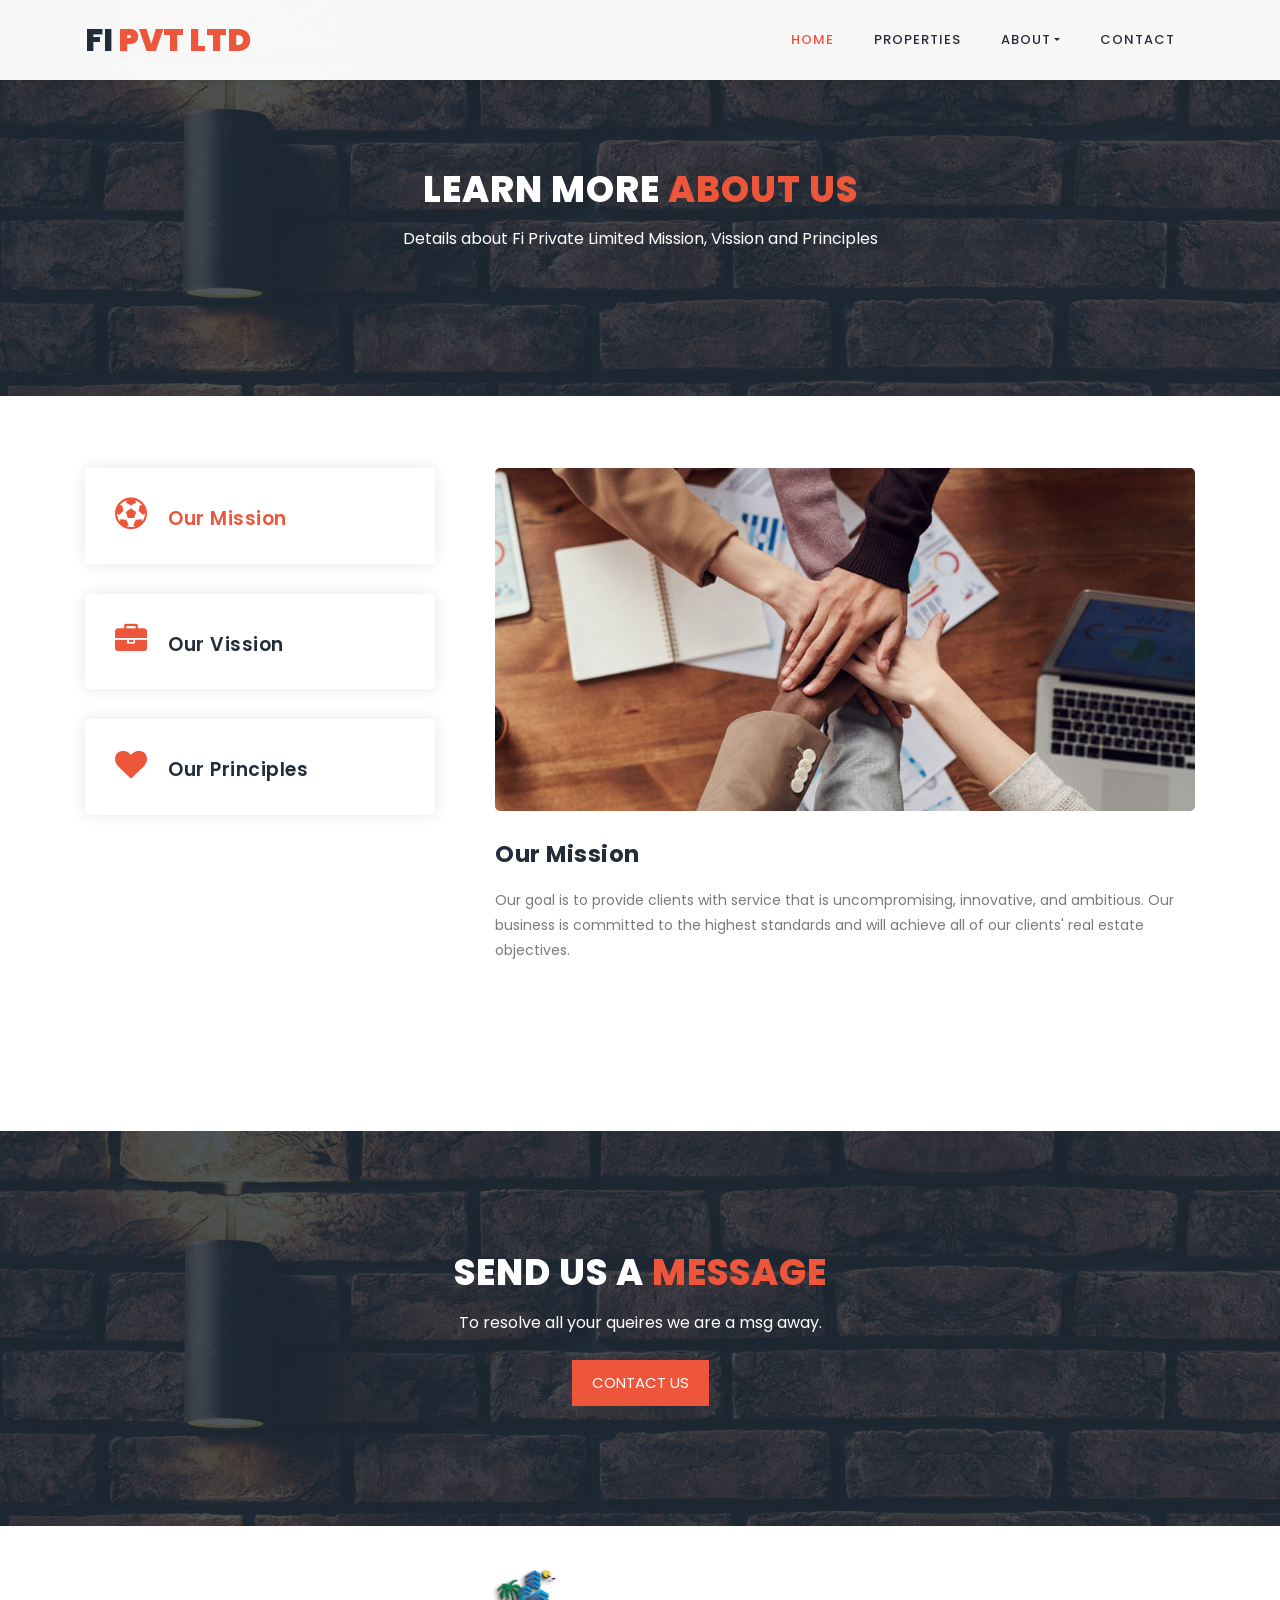
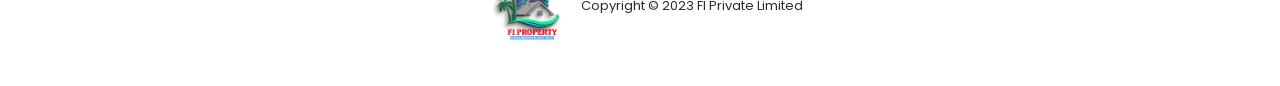
<file: project_1_ampex_web/fi/about.html>
<!DOCTYPE html>
<html lang="en">

  <head>

    <meta charset="utf-8">
    <meta name="viewport" content="width=device-width, initial-scale=1, shrink-to-fit=no">
    <meta name="description" content="">
    <meta name="author" content="">
    <link href="https://fonts.googleapis.com/css?family=Poppins:100,100i,200,200i,300,300i,400,400i,500,500i,600,600i,700,700i,800,800i,900,900i&display=swap" rel="stylesheet">

    <title>Fi Private Limited| Best property dealer in West Bengal</title>

    <link rel="stylesheet" type="text/css" href="assets/css/bootstrap.min.css">

    <link rel="stylesheet" type="text/css" href="assets/css/font-awesome.css">

    <link rel="stylesheet" href="assets/css/style.css">

    <link rel="icon" href="assets/logo/logo.jpg" type="image/icon type">

    </head>
    
    <body>
    
    <!-- ***** Preloader Start ***** -->
    <div id="js-preloader" class="js-preloader">
      <div class="preloader-inner">
        <span class="dot"></span>
        <div class="dots">
          <span></span>
          <span></span>
          <span></span>
        </div>
      </div>
    </div>
    <!-- ***** Preloader End ***** -->
    
    
    <!-- ***** Header Area Start ***** -->
    <header class="header-area header-sticky">
        <div class="container">
            <div class="row">
                <div class="col-12">
                    <nav class="main-nav">
                        <!-- ***** Logo Start ***** -->
                        <a href="index.html" class="logo">FI<em> PVT LTD</em></a>
                        <!-- ***** Logo End ***** -->
                        <!-- ***** Menu Start ***** -->
                        <ul class="nav">
                            <li><a href="index.html" class="active">Home</a></li>
                            <li><a href="properties.html">Properties</a></li>
                            <li class="dropdown">
                                <a class="dropdown-toggle" data-toggle="dropdown" href="#" role="button" aria-haspopup="true" aria-expanded="false">About</a>
                              
                                <div class="dropdown-menu">
                                    <a class="dropdown-item" href="about.html">About Us</a>
                                    <a class="dropdown-item" href="team.html">Team</a>
                                   <!-- <a class="dropdown-item" href="blog.html">Blog</a>
                                    <a class="dropdown-item" href="testimonials.html">Testimonials</a>
                                    <a class="dropdown-item" href="terms.html">Terms</a> -->
                                </div>
                            </li>
                            <li><a href="contact.html">Contact</a></li> 
                        </ul>        
                        <a class='menu-trigger'>
                            <span>Menu</span>
                        </a>
                        <!-- ***** Menu End ***** -->
                    </nav>
                </div>
            </div>
        </div>
    </header>
    <!-- ***** Header Area End ***** -->

    <section class="section section-bg" id="call-to-action" style="background-image: url(assets/images/banner-image-1-1920x500.jpg)">
        <div class="container">
            <div class="row">
                <div class="col-lg-10 offset-lg-1">
                    <div class="cta-content">
                        <br>
                        <br>
                        <h2>Learn more <em>About Us</em></h2>
                        <p>Details about Fi Private Limited Mission, Vission and Principles</p>
                    </div>
                </div>
            </div>
        </div>
    </section>

    <!-- ***** Our Classes Start ***** -->
    <section class="section" id="our-classes">
        <div class="container">
            <br>
            <br>
            <br>
            <div class="row" id="tabs">
              <div class="col-lg-4">
                <ul>
                  <li><a href='#tabs-1'><i class="fa fa-soccer-ball-o"></i> Our Mission</a></li>
                  <li><a href='#tabs-2'><i class="fa fa-briefcase"></i> Our Vission</a></a></li>
                  <li><a href='#tabs-3'><i class="fa fa-heart"></i> Our principles</a></a></li>
                </ul>
              </div>
              <div class="col-lg-8">
                <section class='tabs-content'>
                  <article id='tabs-1'>
                    <img src="assets/images/about-image-1-940x460.jpg" alt="">
                    <h4>Our Mission</h4>

                    <p>Our goal is to provide clients with service that is uncompromising, innovative, and ambitious. Our business is committed to the highest standards and will achieve all of our clients' real estate objectives.</p>

                    
                  </article>
                  <article id='tabs-2'>
                    <img src="assets/images/about-image-2-940x460.jpg" alt="">
                    <h4>Our Vission</h4>
                    <p>Our goal is to establish the best standards of customer service in the Indian real estate industry and grow into the country's most renowned and favoured real estate firm.</p>
                  </article>
                  <article id='tabs-3'>
                    <img src="assets/images/about-image-3-940x460.jpg" alt="">
                    <h4>Our Principles</h4>
                    <p>Driving real estate operations for clients with unwavering dignity and responsibility, we guarantee complete identity disclosure and utmost openness. In order to achieve shared objectives, our team operates with the utmost ethical standards while maintaining the greatest level of dedication to each customer. Excellence-driven, our professionals are guided by the highest ethical standards, meaningful giving, volunteerism, and green practises. Customers are required to fully comprehend all of our principles, ethics, and expertise. To ensure that our clients are successful in achieving their objectives, we guarantee the highest level of credibility, strength, and value. We think that the Seller owns all equity from sales, but the Buyer is legally entitled to all earnings. After discussions and the deal is closed, we can ensure that everyone wins thanks to our skills and experience.
</p>
                  </article>
                </section>
              </div>
            </div>
        </div>
    </section>
    <!-- ***** Our Classes End ***** -->

    <!-- ***** Call to Action Start ***** -->
    <section class="section section-bg" id="call-to-action" style="background-image: url(assets/images/banner-image-1-1920x500.jpg)">
        <div class="container">
            <div class="row">
                <div class="col-lg-10 offset-lg-1">
                    <div class="cta-content">
                       <h2>Send us a <em>message</em></h2>
                        <p>To resolve all your queires we are a msg away.</p>
                        <div class="main-button">
                            <a href="contact.html">Contact us</a>
                        </div>
                    </div>
                </div>
            </div>
        </div>
    </section>
    <!-- ***** Call to Action End ***** -->

    <!-- ***** Footer Start ***** -->
    <footer>
        <div class="container">
            <div class="row">
                <div class="col-lg-12">
                    <p>
                         <!-- Add the image below the copyright text -->
                         <img src="assets/logo/logo.jpg" alt="Footer Image" width="100" height="100">
                        Copyright © 2023 FI Private Limited
                    </p>
                </div>
            </div>
        </div>
    </footer>

    <!-- jQuery -->
    <script src="assets/js/jquery-2.1.0.min.js"></script>

    <!-- Bootstrap -->
    <script src="assets/js/popper.js"></script>
    <script src="assets/js/bootstrap.min.js"></script>

    <!-- Plugins -->
    <script src="assets/js/scrollreveal.min.js"></script>
    <script src="assets/js/waypoints.min.js"></script>
    <script src="assets/js/jquery.counterup.min.js"></script>
    <script src="assets/js/imgfix.min.js"></script> 
    <script src="assets/js/mixitup.js"></script> 
    <script src="assets/js/accordions.js"></script>
    
    <!-- Global Init -->
    <script src="assets/js/custom.js"></script>

  </body>
</html>
</file>
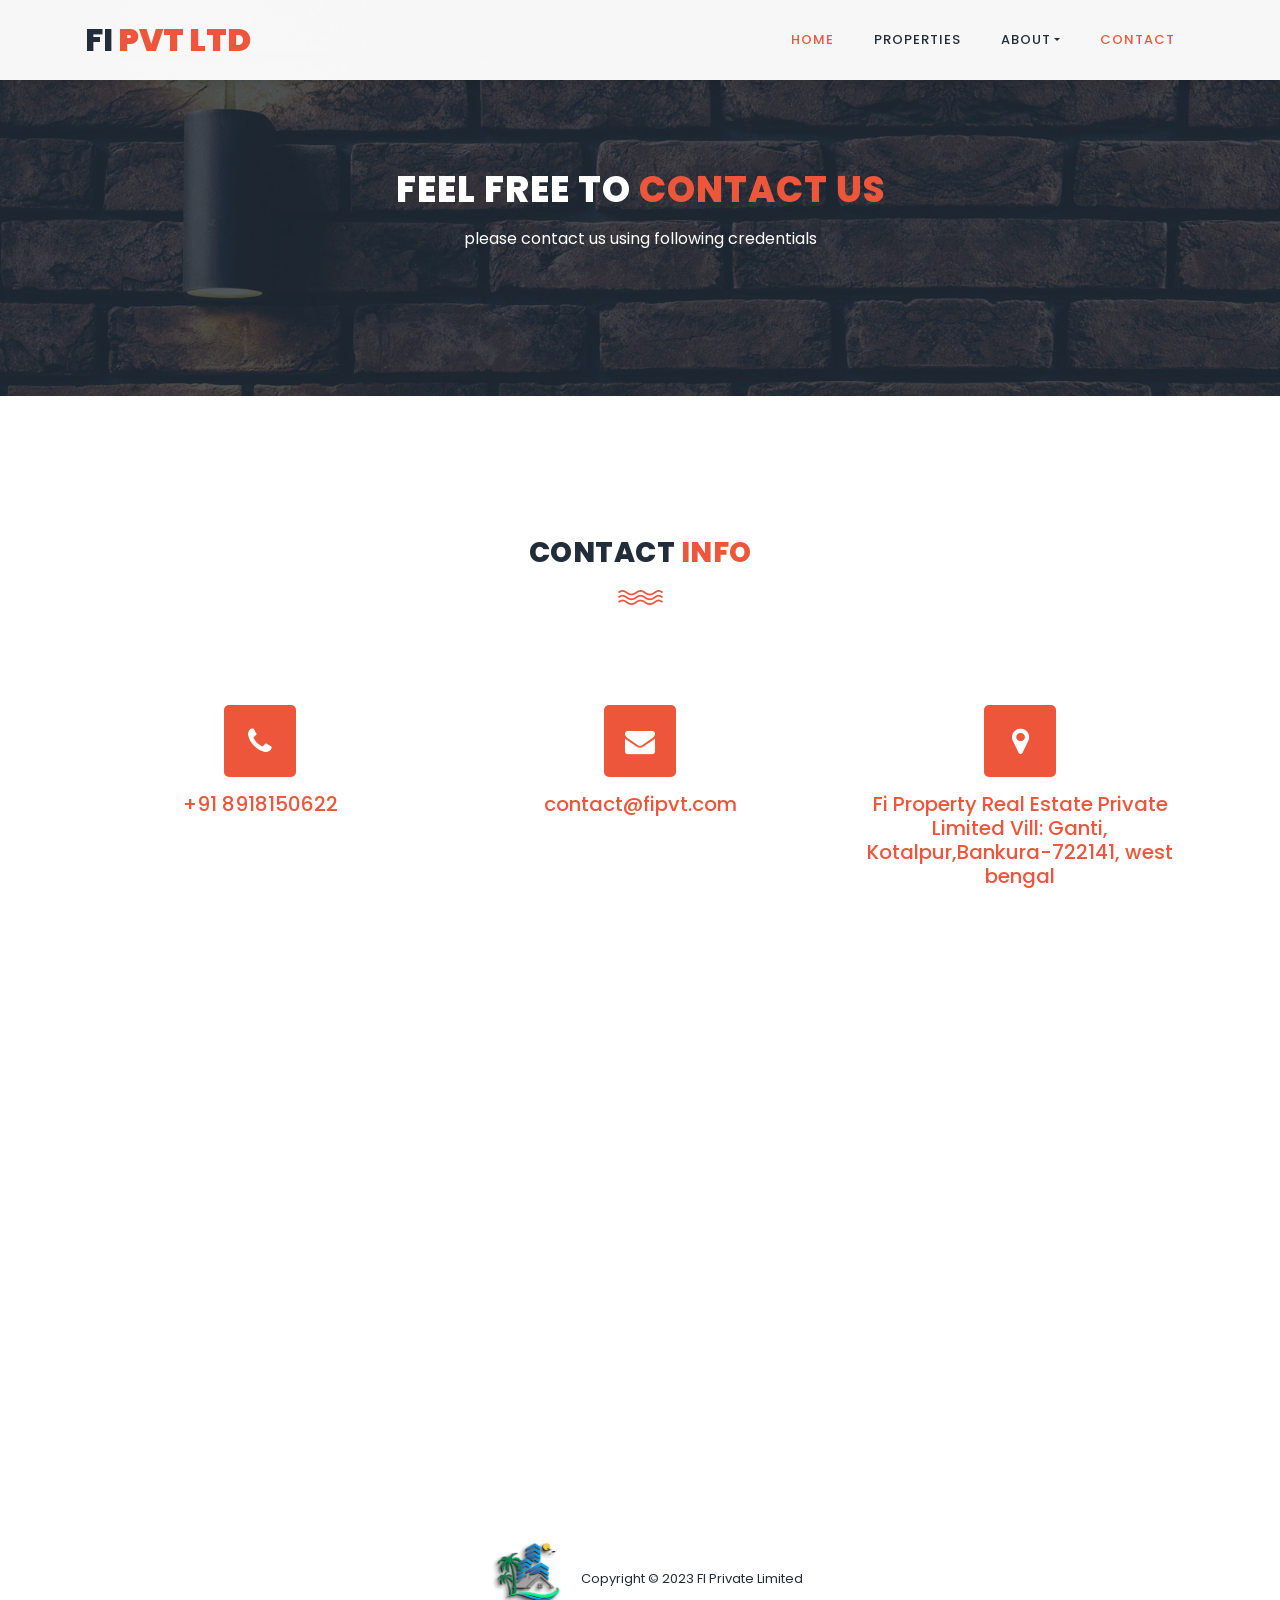
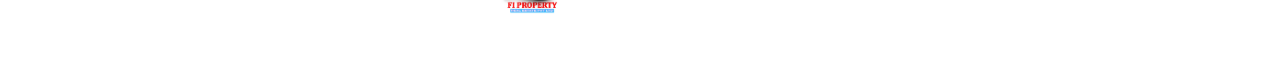
<file: project_1_ampex_web/fi/contact.html>
<!DOCTYPE html>
<html lang="en">

  <head>

    <meta charset="utf-8">
    <meta name="viewport" content="width=device-width, initial-scale=1, shrink-to-fit=no">
    <meta name="description" content="">
    <meta name="author" content="">
    <link href="https://fonts.googleapis.com/css?family=Poppins:100,100i,200,200i,300,300i,400,400i,500,500i,600,600i,700,700i,800,800i,900,900i&display=swap" rel="stylesheet">

    <title>Fi Private Limited| Best property delar in west bengal</title>

    <link rel="stylesheet" type="text/css" href="assets/css/bootstrap.min.css">

    <link rel="stylesheet" type="text/css" href="assets/css/font-awesome.css">

    <link rel="stylesheet" href="assets/css/style.css">

    <link rel="icon" href="assets/logo/logo.jpg" type="image/icon type">

    </head>
    
    <body>
    
    <!-- ***** Preloader Start ***** -->
    <div id="js-preloader" class="js-preloader">
      <div class="preloader-inner">
        <span class="dot"></span>
        <div class="dots">
          <span></span>
          <span></span>
          <span></span>
        </div>
      </div>
    </div>
    <!-- ***** Preloader End ***** -->
    
    
    <!-- ***** Header Area Start ***** -->
    <header class="header-area header-sticky">
        <div class="container">
            <div class="row">
                <div class="col-12">
                    <nav class="main-nav">
                        <!-- ***** Logo Start ***** -->
                        <a href="index.html" class="logo">FI<em> PVT LTD</em></a>
                        <!-- ***** Logo End ***** -->
                        <!-- ***** Menu Start ***** -->
                        <ul class="nav">
                            <li><a href="index.html" class="active">Home</a></li>
                            <li><a href="properties.html">Properties</a></li>
                            <li class="dropdown">
                                <a class="dropdown-toggle" data-toggle="dropdown" href="#" role="button" aria-haspopup="true" aria-expanded="false">About</a>
                              
                                <div class="dropdown-menu">
                                    <a class="dropdown-item" href="about.html">About Us</a>
                                    <a class="dropdown-item" href="team.html">Team</a>
                                   <!-- <a class="dropdown-item" href="blog.html">Blog</a>
                                    <a class="dropdown-item" href="testimonials.html">Testimonials</a>
                                    <a class="dropdown-item" href="terms.html">Terms</a> -->
                                </div>
                            </li>
                            <li><a href="contact.html" class="active">Contact</a></li> 
                        </ul>        
                        <a class='menu-trigger'>
                            <span>Menu</span>
                        </a>
                        <!-- ***** Menu End ***** -->
                    </nav>
                </div>
            </div>
        </div>
    </header>
    <!-- ***** Header Area End ***** -->

    <section class="section section-bg" id="call-to-action" style="background-image: url(assets/images/banner-image-1-1920x500.jpg)">
        <div class="container">
            <div class="row">
                <div class="col-lg-10 offset-lg-1">
                    <div class="cta-content">
                        <br>
                        <br>
                        <h2>Feel free to <em>Contact Us</em></h2>
                        <p>please contact us using following credentials</p>
                    </div>
                </div>
            </div>
        </div>
    </section>

    <!-- ***** Features Item Start ***** -->
    <section class="section" id="features">
        <div class="container">
            <div class="row text-center">
                <div class="col-lg-6 offset-lg-3">
                    <div class="section-heading">
                        <h2>contact <em> info</em></h2>
                        <img src="assets/images/line-dec.png" alt="waves">
                        
                    </div>
                </div>

                <div class="col-md-4">
                    <div class="icon">
                        <i class="fa fa-phone"></i>
                    </div>

                    <h5><a href="tel:918918150622">+91 8918150622</a></h5>

                    <br>
                </div>

                <div class="col-md-4">
                    <div class="icon">
                        <i class="fa fa-envelope"></i>
                    </div>

                    <h5><a href="mailto:contact@fipvt.com">contact@fipvt.com</a></h5>

                    <br>
                </div>

                <div class="col-md-4">
                    <div class="icon">
                        <i class="fa fa-map-marker"></i>
                    </div>

                   
                    <h5 style="color: #ED563B;">Fi Property Real Estate Private Limited
					Vill: Ganti, Kotalpur,Bankura-722141, west bengal</h5>

                    <br>
                </div>
            </div>
        </div>
    </section>
    <!-- ***** Features Item End ***** -->
   
    <!-- ***** Contact Us Area Starts ***** -->
    <section class="section" id="contact-us" style="margin-top: 0">
        <div class="container-fluid">
            <div class="row">
                <div class="col-lg-6 col-md-6 col-xs-12">
                    <div id = "map">
                      <iframe src="https://maps.google.com/maps?q=23.1180213,87.2327628&t=&z=13&ie=UTF8&iwloc=&output=embed" width="100%" height="500px" frameborder="0" style="border:0; position: relative; left: 0px; top: 0px;" allowfullscreen></iframe>
                    </div>
                </div>
                <div class="col-lg-6 col-md-6 col-xs-12">
                   <!-- <div class="contact-form section-bg" style="background-image: url(assets/images/contact-1-720x480.jpg)">
                        <form id="contact" action="" method="post">
                          <div class="row">
                            <div class="col-md-6 col-sm-12">
                              <fieldset>
                                <input name="name" type="text" id="name" placeholder="Your Name*" required="">
                              </fieldset>
                            </div>
                            <div class="col-md-6 col-sm-12">
                              <fieldset>
                                <input name="email" type="text" id="email" pattern="[^ @]*@[^ @]*" placeholder="Your Email*" required="">
                              </fieldset>
                            </div>
                            <div class="col-md-12 col-sm-12">
                              <fieldset>
                                <input name="subject" type="text" id="subject" placeholder="Subject">
                              </fieldset>
                            </div>
                            <div class="col-lg-12">
                              <fieldset>
                                <textarea name="message" rows="6" id="message" placeholder="Message" required=""></textarea>
                              </fieldset>
                            </div>
                            <div class="col-lg-12">
                              <fieldset>
                                <button type="submit" id="form-submit" class="main-button">Send Message</button>
                              </fieldset>
                            </div>
                          </div>
                        </form>
                    </div> -->
                </div>
            </div>
        </div>
    </section>
    <!-- ***** Contact Us Area Ends ***** -->
    
    <!-- ***** Footer Start ***** -->
    <footer>
        <div class="container">
            <div class="row">
                <div class="col-lg-12">
                    <p>
                       <!-- Add the image below the copyright text -->
                       <img src="assets/logo/logo.jpg" alt="Footer Image" width="100" height="100">
                        Copyright © 2023 FI Private Limited
                    </p>
                </div>
            </div>
        </div>
    </footer>

    <!-- jQuery -->
    <script src="assets/js/jquery-2.1.0.min.js"></script>

    <!-- Bootstrap -->
    <script src="assets/js/popper.js"></script>
    <script src="assets/js/bootstrap.min.js"></script>

    <!-- Plugins -->
    <script src="assets/js/scrollreveal.min.js"></script>
    <script src="assets/js/waypoints.min.js"></script>
    <script src="assets/js/jquery.counterup.min.js"></script>
    <script src="assets/js/imgfix.min.js"></script> 
    <script src="assets/js/mixitup.js"></script> 
    <script src="assets/js/accordions.js"></script>
    
    <!-- Global Init -->
    <script src="assets/js/custom.js"></script>

  </body>
</html>
</file>
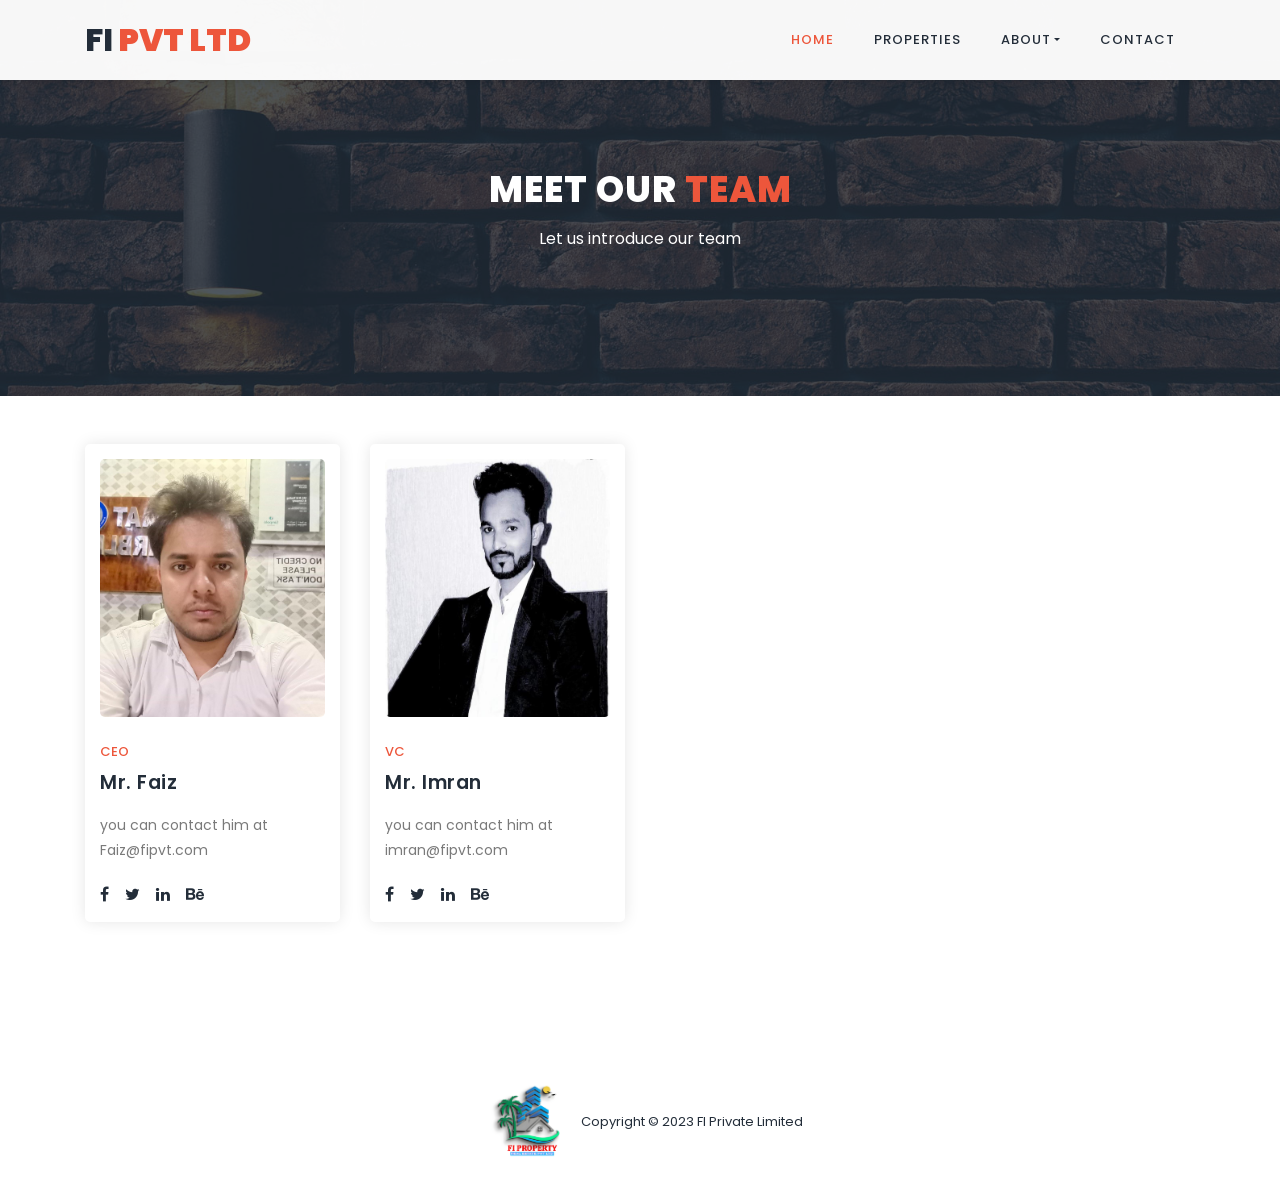
<file: project_1_ampex_web/fi/team.html>
<!DOCTYPE html>
<html lang="en">

  <head>

    <meta charset="utf-8">
    <meta name="viewport" content="width=device-width, initial-scale=1, shrink-to-fit=no">
    <meta name="description" content="">
    <meta name="author" content="">
    <link href="https://fonts.googleapis.com/css?family=Poppins:100,100i,200,200i,300,300i,400,400i,500,500i,600,600i,700,700i,800,800i,900,900i&display=swap" rel="stylesheet">

    <title>Fi Private Limited| Best property delar in west bengal</title>

    <link rel="stylesheet" type="text/css" href="assets/css/bootstrap.min.css">

    <link rel="stylesheet" type="text/css" href="assets/css/font-awesome.css">

    <link rel="stylesheet" href="assets/css/style.css">

    <link rel="icon" href="assets/logo/logo.jpg" type="image/icon type">

    </head>
    
    <body>
    
    <!-- ***** Preloader Start ***** -->
    <div id="js-preloader" class="js-preloader">
      <div class="preloader-inner">
        <span class="dot"></span>
        <div class="dots">
          <span></span>
          <span></span>
          <span></span>
        </div>
      </div>
    </div>
    <!-- ***** Preloader End ***** -->
    
    
    <!-- ***** Header Area Start ***** -->
    <header class="header-area header-sticky">
        <div class="container">
            <div class="row">
                <div class="col-12">
                    <nav class="main-nav">
                        <!-- ***** Logo Start ***** -->
                        <a href="index.html" class="logo">FI<em> PVT LTD</em></a>
                        <!-- ***** Logo End ***** -->
                        <!-- ***** Menu Start ***** -->
                        <ul class="nav">
                            <li><a href="index.html" class="active">Home</a></li>
                            <li><a href="properties.html">Properties</a></li>
                            <li class="dropdown">
                                <a class="dropdown-toggle" data-toggle="dropdown" href="#" role="button" aria-haspopup="true" aria-expanded="false">About</a>
                              
                                <div class="dropdown-menu">
                                    <a class="dropdown-item" href="about.html">About Us</a>
                                    <a class="dropdown-item" href="team.html">Team</a>
                                   <!-- <a class="dropdown-item" href="blog.html">Blog</a>
                                    <a class="dropdown-item" href="testimonials.html">Testimonials</a>
                                    <a class="dropdown-item" href="terms.html">Terms</a> -->
                                </div>
                            </li>
                            <li><a href="contact.html">Contact</a></li> 
                        </ul>        
                        <a class='menu-trigger'>
                            <span>Menu</span>
                        </a>
                        <!-- ***** Menu End ***** -->
                    </nav>
                </div>
            </div>
        </div>
    </header>
    <!-- ***** Header Area End ***** -->

    <section class="section section-bg" id="call-to-action" style="background-image: url(assets/images/banner-image-1-1920x500.jpg)">
        <div class="container">
            <div class="row">
                <div class="col-lg-10 offset-lg-1">
                    <div class="cta-content">
                        <br>
                        <br>
                        <h2>Meet our <em>Team</em></h2>
                        <p>Let us introduce our team</p>
                    </div>
                </div>
            </div>
        </div>
    </section>

    <section class="section" id="trainers">
        <div class="container">
            <br>
            <br>
            <div class="row">
                <div class="col-md-3 col-sm-6">
                    <div class="trainer-item">
                        <div class="image-thumb">
                            <img src="assets/images/Director 2 Mr Faiz .jpeg" alt="">
                        </div>
                        <div class="down-content">
                            <span>CEO</span>
                            <h4>Mr. Faiz</h4>
                            <p>you can contact him at Faiz@fipvt.com</p>
                            <ul class="social-icons">
                                <li><a href="#"><i class="fa fa-facebook"></i></a></li>
                                <li><a href="#"><i class="fa fa-twitter"></i></a></li>
                                <li><a href="#"><i class="fa fa-linkedin"></i></a></li>
                                <li><a href="#"><i class="fa fa-behance"></i></a></li>
                            </ul>
                        </div>
                    </div>
                </div>
                <div class="col-md-3 col-sm-6">
                    <div class="trainer-item">
                        <div class="image-thumb">
                            <img src="assets/images/director 1 Imran Khan.jpeg" alt="">
                        </div>
                        <div class="down-content">
                            <span>VC</span>
                            <h4>Mr. Imran</h4>
                            <p>you can contact him at imran@fipvt.com</p>
                            <ul class="social-icons">
                                <li><a href="#"><i class="fa fa-facebook"></i></a></li>
                                <li><a href="#"><i class="fa fa-twitter"></i></a></li>
                                <li><a href="#"><i class="fa fa-linkedin"></i></a></li>
                                <li><a href="#"><i class="fa fa-behance"></i></a></li>
                            </ul>
                        </div>
                    </div>
                </div>
              <!--  <div class="col-md-3 col-sm-6">
                    <div class="trainer-item">
                        <div class="image-thumb">
                            <img src="assets/images/team-image-3-646x680.jpg" alt="">
                        </div>
                        <div class="down-content">
                            <span>Customer Support</span>
                            <h4>Kate Johnson</h4>
                            <p>Vestibulum id est eu felis vulputate hendrerit. Suspendisse dapibus turpis in dui pulvinar imperdiet. Nunc consectetur.</p>
                            <ul class="social-icons">
                                <li><a href="#"><i class="fa fa-facebook"></i></a></li>
                                <li><a href="#"><i class="fa fa-twitter"></i></a></li>
                                <li><a href="#"><i class="fa fa-linkedin"></i></a></li>
                                <li><a href="#"><i class="fa fa-behance"></i></a></li>
                            </ul>
                        </div>
                    </div>
                </div>

                <div class="col-md-3 col-sm-6">
                    <div class="trainer-item">
                        <div class="image-thumb">
                            <img src="assets/images/team-image-4-646x680.jpg" alt="">
                        </div>
                        <div class="down-content">
                            <span>Customer Support</span>
                            <h4>Mark Green</h4>
                            <p>Vestibulum id est eu felis vulputate hendrerit. Suspendisse dapibus turpis in dui pulvinar imperdiet. Nunc consectetur.</p>
                            <ul class="social-icons">
                                <li><a href="#"><i class="fa fa-facebook"></i></a></li>
                                <li><a href="#"><i class="fa fa-twitter"></i></a></li>
                                <li><a href="#"><i class="fa fa-linkedin"></i></a></li>
                                <li><a href="#"><i class="fa fa-behance"></i></a></li>
                            </ul>
                        </div>
                    </div> -->
                </div>
            </div>
        </div>
    </section>

    <!-- ***** Footer Start ***** -->
    <footer>
        <div class="container">
            <div class="row">
                <div class="col-lg-12">
                    <p>
                         <!-- Add the image below the copyright text -->
                         <img src="assets/logo/logo.jpg" alt="Footer Image" width="100" height="100">
                        Copyright © 2023 FI Private Limited
                    </p>
                </div>
            </div>
        </div>
    </footer>

    <!-- jQuery -->
    <script src="assets/js/jquery-2.1.0.min.js"></script>

    <!-- Bootstrap -->
    <script src="assets/js/popper.js"></script>
    <script src="assets/js/bootstrap.min.js"></script>

    <!-- Plugins -->
    <script src="assets/js/scrollreveal.min.js"></script>
    <script src="assets/js/waypoints.min.js"></script>
    <script src="assets/js/jquery.counterup.min.js"></script>
    <script src="assets/js/imgfix.min.js"></script> 
    <script src="assets/js/mixitup.js"></script> 
    <script src="assets/js/accordions.js"></script>
    
    <!-- Global Init -->
    <script src="assets/js/custom.js"></script>

  </body>
</html>
</file>
<file: project_1_ampex_web/fi/assets/css/style.css>
@import url("https://fonts.googleapis.com/css?family=Poppins:100,100i,200,200i,300,300i,400,400i,500,500i,600,600i,700,700i,800,800i,900,900i");

html, body, div, span, applet, object, iframe, h1, h2, h3, h4, h5, h6, p, blockquote, div
pre, a, abbr, acronym, address, big, cite, code, del, dfn, em, font, img, ins, kbd, q,
s, samp, small, strike, strong, sub, sup, tt, var, b, u, i, center, dl, dt, dd, ol, ul, li,
figure, header, nav, section, article, aside, footer, figcaption {
  margin: 0;
  padding: 0;
  border: 0;
  outline: 0;
}

.clearfix:after {
  content: ".";
  display: block;
  clear: both;
  visibility: hidden;
  line-height: 0;
  height: 0;
}

.clearfix {
  display: inline-block;
}

html[xmlns] .clearfix {
  display: block;
}

* html .clearfix {
  height: 1%;
}

ul, li {
  padding: 0;
  margin: 0;
  list-style: none;
}

header, nav, section, article, aside, footer, hgroup {
  display: block;
}

* {
  box-sizing: border-box;
}

html, body {
  font-family: 'Poppins', sans-serif;
  font-weight: 400;
  background-color: #fff;
  font-size: 16px;
  -ms-text-size-adjust: 100%;
  -webkit-font-smoothing: antialiased;
  -moz-osx-font-smoothing: grayscale;
}

a {
  text-decoration: none !important;
}

h1, h2, h3, h4, h5, h6 {
  margin-top: 0px;
  margin-bottom: 0px;
}

ul {
  margin-bottom: 0px;
}

p {
  font-size: 14px;
  line-height: 25px;
  color: #7a7a7a;
}

/* 
---------------------------------------------
global styles
--------------------------------------------- 
*/
html,
body {
  background: #fff;
  font-family: 'Poppins', sans-serif;
}

::selection {
  background: #ed563b;
  color: #fff;
}

::-moz-selection {
  background: #ed563b;
  color: #fff;
}

@media (max-width: 991px) {
  html, body {
    overflow-x: hidden;
  }
  .mobile-top-fix {
    margin-top: 30px;
    margin-bottom: 0px;
  }
  .mobile-bottom-fix {
    margin-bottom: 30px;
  }
  .mobile-bottom-fix-big {
    margin-bottom: 60px;
  }
}

.section-heading {
  text-align: center;
  margin-top: 140px;
  margin-bottom: 80px;
}

.section-heading h2 {
  font-size: 28px;
  font-weight: 800;
  color: #232d39;
  text-transform: uppercase;
  letter-spacing: 0.5px;
  margin-top: 0px;
  margin-bottom: 0px;
}

.section-heading h2 em {
  font-style: normal;
  color: #ed563b;
}

.section-heading img {
  margin: 20px auto;
}

.dark-bg h2 {
  color: #fff;
}

.dark-bg p {
  color: #fff;
}

.main-button a {
  display: inline-block;
  font-size: 15px;
  padding: 12px 20px;
  background-color: #ed563b;
  color: #fff;
  text-align: center;
  font-weight: 400;
  text-transform: uppercase;
  transition: all .3s;
}

.main-button a:hover {
  background-color: #f9735b;
  color: #fff;
}


/* 
---------------------------------------------
header
--------------------------------------------- 
*/

.background-header {
  background: rgba(250,250,250,0.99) !important;
  height: 80px!important;
  position: fixed!important;
  top: 0px;
  left: 0px;
  right: 0px;
  box-shadow: 0px 0px 10px rgba(0,0,0,0.15)!important;
}

.background-header .logo,
.background-header .main-nav .nav li a {
  color: #232d39!important;
}

.background-header .main-nav .nav li:hover > a {
  color: #ed563b!important;
}

.background-header .nav li a.active {
  color: #ed563b!important;
}

.header-area {
  position: absolute;
  top: 0px;
  left: 0px;
  right: 0px;
  z-index: 100;
  height: 80px;
  background: rgba(250,250,250,0.1);
  -webkit-transition: all .5s ease 0s;
  -moz-transition: all .5s ease 0s;
  -o-transition: all .5s ease 0s;
  transition: all .5s ease 0s;
}

.header-area .main-nav {
  min-height: 80px;
  background: transparent;
}

.header-area .main-nav .logo {
  line-height: 80px;
  color: #fff;
  font-size: 32px;
  font-weight: 800;
  text-transform: uppercase;
  float: left;
  -webkit-transition: all 0.3s ease 0s;
  -moz-transition: all 0.3s ease 0s;
  -o-transition: all 0.3s ease 0s;
  transition: all 0.3s ease 0s;
}

.header-area .main-nav .logo em {
  font-style: normal;
  color: #ed563b;
  font-weight: 900;
}

.header-area .main-nav .nav {
  float: right;
  margin-top: 27px;
  margin-right: 0px;
  background-color: transparent;
  -webkit-transition: all 0.3s ease 0s;
  -moz-transition: all 0.3s ease 0s;
  -o-transition: all 0.3s ease 0s;
  transition: all 0.3s ease 0s;
  position: relative;
  z-index: 999;
}

.header-area .main-nav .nav li {
  padding-left: 20px;
  padding-right: 20px;
}

.header-area .main-nav .nav li a {
  display: block;
  font-weight: 500;
  font-size: 13px;
  color: #7a7a7a;
  text-transform: uppercase;
  -webkit-transition: all 0.3s ease 0s;
  -moz-transition: all 0.3s ease 0s;
  -o-transition: all 0.3s ease 0s;
  transition: all 0.3s ease 0s;
  height: 40px;
  line-height: 40px;
  border: transparent;
  letter-spacing: 1px;
}

.header-area .main-nav .nav li a {
  color: #fff;
}

.header-area .main-nav .nav li:hover > a,
.header-area .main-nav .nav li > a.active {
  color: #ed563b!important;
  opacity: 1;
}

.background-header .main-nav .nav li:hover > a,
.background-header .main-nav .nav li > a.active {
  color: #ed563b!important;
  opacity: 1;
}

.header-area .main-nav .menu-trigger {
  cursor: pointer;
  display: block;
  position: absolute;
  top: 23px;
  width: 32px;
  height: 40px;
  text-indent: -9999em;
  z-index: 99;
  right: 40px;
  display: none;
}

.header-area .main-nav .menu-trigger span,
.header-area .main-nav .menu-trigger span:before,
.header-area .main-nav .menu-trigger span:after {
  -moz-transition: all 0.4s;
  -o-transition: all 0.4s;
  -webkit-transition: all 0.4s;
  transition: all 0.4s;
  background-color: #1e1e1e;
  display: block;
  position: absolute;
  width: 30px;
  height: 2px;
  left: 0;
}

.background-header .main-nav .menu-trigger span,
.background-header .main-nav .menu-trigger span:before,
.background-header .main-nav .menu-trigger span:after {
  background-color: #1e1e1e;
}

.header-area .main-nav .menu-trigger span:before,
.header-area .main-nav .menu-trigger span:after {
  -moz-transition: all 0.4s;
  -o-transition: all 0.4s;
  -webkit-transition: all 0.4s;
  transition: all 0.4s;
  background-color: #1e1e1e;
  display: block;
  position: absolute;
  width: 30px;
  height: 2px;
  left: 0;
  width: 75%;
}

.background-header .main-nav .menu-trigger span:before,
.background-header .main-nav .menu-trigger span:after {
  background-color: #1e1e1e;
}

.header-area .main-nav .menu-trigger span:before,
.header-area .main-nav .menu-trigger span:after {
  content: "";
}

.header-area .main-nav .menu-trigger span {
  top: 16px;
}

.header-area .main-nav .menu-trigger span:before {
  -moz-transform-origin: 33% 100%;
  -ms-transform-origin: 33% 100%;
  -webkit-transform-origin: 33% 100%;
  transform-origin: 33% 100%;
  top: -10px;
  z-index: 10;
}

.header-area .main-nav .menu-trigger span:after {
  -moz-transform-origin: 33% 0;
  -ms-transform-origin: 33% 0;
  -webkit-transform-origin: 33% 0;
  transform-origin: 33% 0;
  top: 10px;
}

.header-area .main-nav .menu-trigger.active span,
.header-area .main-nav .menu-trigger.active span:before,
.header-area .main-nav .menu-trigger.active span:after {
  background-color: transparent;
  width: 100%;
}

.header-area .main-nav .menu-trigger.active span:before {
  -moz-transform: translateY(6px) translateX(1px) rotate(45deg);
  -ms-transform: translateY(6px) translateX(1px) rotate(45deg);
  -webkit-transform: translateY(6px) translateX(1px) rotate(45deg);
  transform: translateY(6px) translateX(1px) rotate(45deg);
  background-color: #1e1e1e;
}

.background-header .main-nav .menu-trigger.active span:before {
  background-color: #1e1e1e;
}

.header-area .main-nav .menu-trigger.active span:after {
  -moz-transform: translateY(-6px) translateX(1px) rotate(-45deg);
  -ms-transform: translateY(-6px) translateX(1px) rotate(-45deg);
  -webkit-transform: translateY(-6px) translateX(1px) rotate(-45deg);
  transform: translateY(-6px) translateX(1px) rotate(-45deg);
  background-color: #1e1e1e;
}

.background-header .main-nav .menu-trigger.active span:after {
  background-color: #1e1e1e;
}

.header-area.header-sticky {
  min-height: 80px;
}

.header-area.header-sticky .nav {
  margin-top: 20px !important;
}

.header-area.header-sticky .nav li a.active {
  color: #ed563b;
}

@media (max-width: 1200px) {
  .header-area .main-nav .nav li {
    padding-left: 12px;
    padding-right: 12px;
  }
  .header-area .main-nav:before {
    display: none;
  }
}

@media (max-width: 767px) {
  .header-area .main-nav .logo {
    color: #1e1e1e;
  }
  .header-area.header-sticky .nav li a:hover,
  .header-area.header-sticky .nav li a.active {
    color: #ed563b!important;
    opacity: 1;
  }
  .header-area {
    background-color: #f7f7f7;
    padding: 0px 15px;
    height: 80px;
    box-shadow: none;
    text-align: center;
  }
  .header-area .container {
    padding: 0px;
  }
  .header-area .logo {
    margin-left: 30px;
  }
  .header-area .menu-trigger {
    display: block !important;
  }
  .header-area .main-nav {
    overflow: hidden;
  }
  .header-area .main-nav .nav {
    float: none;
    width: 100%;
    display: none;
    -webkit-transition: all 0s ease 0s;
    -moz-transition: all 0s ease 0s;
    -o-transition: all 0s ease 0s;
    transition: all 0s ease 0s;
    margin-left: 0px;
  }
  .header-area .main-nav .nav li:first-child {
    border-top: 1px solid #eee;
  }
  .header-area .main-nav .nav li:last-child {
    width: 100%;
    background-color: #ed563b;
    color: #fff;
  }

  .header-area.header-sticky .nav {
    margin-top: 80px !important;
  }
  .header-area .main-nav .nav li {
    width: 100%;
    background: #fff;
    border-bottom: 1px solid #eee;
    padding-left: 0px !important;
    padding-right: 0px !important;
  }
  .header-area .main-nav .nav li a {
    height: 50px !important;
    line-height: 50px !important;
    padding: 0px !important;
    border: none !important;
    background: #f7f7f7 !important;
    color: #232d39 !important;
  }
  .header-area .main-nav .nav li a:hover {
    background: #eee !important;
    color: #ed563b!important;
  }
  .header-area .main-nav .nav li.submenu ul {
    position: relative;
    visibility: inherit;
    opacity: 1;
    z-index: 1;
    transform: translateY(0%);
    transition-delay: 0s, 0s, 0.3s;
    top: 0px;
    width: 100%;
    box-shadow: none;
    height: 0px;
  }
  .header-area .main-nav .nav li.submenu ul li a {
    font-size: 12px;
    font-weight: 400;
  }
  .header-area .main-nav .nav li.submenu ul li a:hover:before {
    width: 0px;
  }
  .header-area .main-nav .nav li.submenu ul.active {
    height: auto !important;
  }
  .header-area .main-nav .nav li.submenu:after {
    color: #3B566E;
    right: 25px;
    font-size: 14px;
    top: 15px;
  }
  .header-area .main-nav .nav li.submenu:hover ul, .header-area .main-nav .nav li.submenu:focus ul {
    height: 0px;
  }
}

@media (min-width: 767px) {
  .header-area .main-nav .nav {
    display: flex !important;
  }
}


/* 
---------------------------------------------
banner
--------------------------------------------- 
*/

.main-banner {
  position: relative;
}

#bg-video {
    min-width: 100%;
    min-height: 100vh;
    max-width: 100%;
    max-height: 100vh;
    object-fit: cover;
    z-index: -1;
}

#bg-video::-webkit-media-controls {
    display: none !important;
}

.video-overlay {
    position: absolute;
    background-color: rgba(35,45,57,0.8);
    top: 0;
    left: 0;
    bottom: 7px;
    width: 100%;
}

.main-banner .caption {
  text-align: center;
  position: absolute;
  width: 80%;
  left: 50%;
  top: 50%;
  transform: translate(-50%,-50%);
}

.main-banner .caption h6 {
  margin-top: 0px;
  font-size: 18px;
  text-transform: uppercase;
  font-weight: 800;
  color: #fff;
  letter-spacing: 0.5px;
}

.main-banner .caption h2 {
  margin-top: 30px;
  margin-bottom: 25px;
  font-size: 84px;
  text-transform: uppercase;
  font-weight: 800;
  color: #fff;
  letter-spacing: 1px;
}

.main-banner .caption h2 em {
  font-style: normal;
  color: #ed563b;
  font-weight: 900;
}


/*
---------------------------------------------
features
---------------------------------------------
*/

#features {
  margin-bottom: 80px;
}

.feature-item {
  display: inline-block;
  margin-bottom: 60px;
}

.feature-item .left-icon img {
  float: left;
  margin-right: 30px;
}

.feature-item .right-content {
  display: inline;
}

.feature-item .right-content h4 {
  margin-top: 0px;
  margin-bottom:  7px;
  letter-spacing: 0.25px;
  color: #232d39;
  font-size: 19px;
  font-weight: 600;
  text-transform: capitalize;
}

.feature-item .right-content a.text-button {
  margin-top: 7px;
  display: inline-block;
  font-size: 13px;
  text-transform: uppercase;
  color: #ed563b;
  font-weight: 500;
}


     /* Style for the clickable wrapper */
     .image-wrapper {
      cursor: pointer;
  }

  /* Style for the enlarged image container */
  .enlarged-image-container {
      display: none;
      position: fixed;
      top: 0;
      left: 0;
      width: 100%;
      height: 100%;
      background-color: rgba(0, 0, 0, 0.7);
      z-index: 9999;
      text-align: center;
  }

  /* Style for the enlarged image */
  .enlarged-image {
      max-width: 90%;
      max-height: 90%;
      margin: auto;
      margin-top: 5%;
  }

   /* Style for the exit button */
   .exit-button {
    position: absolute;
    top: 10px;
    right: 10px;
    color: #fff;
    font-size: 24px;
    cursor: pointer;
   }

/*
---------------------------------------------
subscribe
---------------------------------------------
*/

#call-to-action {
  padding: 120px 0px;
  background-image: url(../images/cta-bg.jpg);
  background-position: center center;
  background-repeat: no-repeat;
  background-size: cover;
  text-align: center;
}

.cta-content h2 {
  font-size: 36px;
  text-transform: uppercase;
  font-weight: 800;
  color: #fff;
  letter-spacing: 1px;
}

.cta-content h2 em {
  font-style: normal;
  color: #ed563b;
}

.cta-content p {
  font-size: 16px;
  color: #fff;
  margin: 15px 0px 25px 0px;
}



/*
--------------------------------------------
Our Classes
--------------------------------------------
*/

#our-classes {
  margin-bottom: 140px;
}

#tabs ul {
  margin: 0;
  padding: 0;
}
#tabs ul li {
  margin-bottom: 30px;
  display: inline-block;
  width: 100%;
}
#tabs ul li:last-child {
  margin-bottom: 0px;
}
#tabs ul li a {
  text-transform: capitalize;
  width: 100%;
  padding: 30px 30px;
  display: inline-block;
  background-color: #fff;
  box-shadow: 0px 0px 15px rgba(0,0,0,0.1);
  border-radius: 5px;
  font-size: 19px;
  color: #232d39;
  letter-spacing: 0.5px;
  font-weight: 600;
  transition: all 0.3s;
}
#tabs .main-rounded-button a {
  text-align: center;
  padding: 20px 30px;
  width: 100%;
  border-radius: 5px;
  display: inline-block;
  box-shadow: 0px 0px 15px rgba(0,0,0,0.1);
  color: #fff;
  font-size: 19px;
  letter-spacing: 0.5px;
  font-weight: 600;
  background-color: #ed563b;
}
#tabs .main-rounded-button a:hover {
  background-color: #f9735b;
}
#tabs ul li a .fa {
  font-size: 32px;
  height: 32px;
  color: #ed563b;
  margin-right: 15px;
  display: inline-block;
}
#tabs ul .ui-tabs-active span {
  background: #faf5b2;
  border: #faf5b2;
  line-height: 90px;
  border-bottom: none;
}
#tabs ul .ui-tabs-active a {
  color: #ed563b;
}
#tabs ul .ui-tabs-active span {
  color: #1e1e1e;
}
.tabs-content {
  margin-left: 30px;
  text-align: left;
  display: inline-block;
  transition: all 0.3s;
}
.tabs-content img {
  max-width: 100%;
  overflow: hidden;
  border-radius: 5px;
}
.tabs-content h4 {
  font-size: 23px;
  font-weight: 700;
  color: #232d39;
  letter-spacing: 0.5px;
  margin-bottom: 20px;
  margin-top: 30px;
}
.tabs-content p {
  font-size: 14px;
  color: #7a7a7a;
  margin-bottom: 28px;
}


/* 
---------------------------------------------
schedule
--------------------------------------------- 
*/

.section-bg {
  background-position: center center;
  background-repeat: no-repeat;
  background-size: cover;
  position: relative;
}

.section-bg:before {
  content:'';
  position: absolute;
  top: 0;
  left: 0;
  width: 100%;
  height: 100%;
  background-color: rgba(35,45,57,0.8);
}

.section-bg > form,
.section-bg .container {
  position: relative;
  z-index: 2
}

#schedule {
  padding: 0px 0px 140px 0px;
}

#schedule table {
  width: 100%;
  text-align: center;
  border: 1px solid #fff;
}

#schedule table tbody {
  border-top: 1px solid #fff; 
}

#schedule table tbody tr {
  border-bottom: 1px solid #fff;
}

#schedule table tbody tr td {
  border-right: 1px solid #fff;
  height: 100px;
}

#schedule table tr td {
  color: #fff;
  font-size: 13px;
  text-transform: capitalize;
  font-weight: 500;
  letter-spacing: 0.25px;
}

.schedule-table.filtering .ts-item {
    opacity: 0;
    transition: all 0.5s;
}

.schedule-table.filtering .ts-item.show {
    opacity: 1;
    transition: all 0.5s;
}

#schedule .filters {
  margin-bottom: 40px;
}
#schedule .filters ul {
  padding: 0;
  text-align: center;
}
#schedule .filters ul li {
  list-style: none;
  display: inline;
  cursor: pointer;
  position: relative;
  margin-right: 10px;
  font-size: 15px;
  font-weight: 500;
  color: #fff;
  text-transform: capitalize;
  -webkit-transition: all 0.3s ease-in-out;
  -moz-transition: all 0.3s ease-in-out;
  -o-transition: all 0.3s ease-in-out;
  -ms-transition: all 0.3s ease-in-out;
  transition: all 0.3s ease-in-out;
}
#schedule .filters ul li:after {
  content: "/";
  margin-left: 10px;
  color: #fff;
}
#schedule .filters ul li:last-child {
  margin-right: 0px;
}
#schedule .filters ul li:last-child::after {
  display: none;
}
#schedule .filters ul li.active,
#schedule .filters ul li:hover {
  color: #ed563b;
}
#schedule .filters-content {
  margin-top: 50px;
}
#schedule .filters-content .show {
  opacity: 1;
  visibility: visible;
  transition: all 350ms;
}
#schedule .filters-content .hide {
  opacity: 0;
  visibility: hidden;
  transition: all 350ms;
}


/* 
---------------------------------------------
trainers
--------------------------------------------- 
*/

#trainers { 
  padding-bottom: 90px; 
}

#trainers .trainer-item {
  background-color: #fff;
  border-radius: 5px;
  box-shadow: 0px 0px 15px rgba(0,0,0,0.1);
  padding: 15px;
  margin-bottom: 30px;
}

#trainers .trainer-item img {
  width: 100%;
  border-radius: 5px;
}

#trainers .trainer-item span {
  font-size: 13px;
  font-weight: 500;
  color: #ed563b;
  display: inline-block;
  margin-top: 25px;
  margin-bottom: 10px;
}

#trainers .trainer-item h4 {
  font-size: 19px;
  font-weight: 600;
  color: #232d39;
  letter-spacing: 0.5px;
  margin-bottom: 18px;
}

#trainers .trainer-item p {
  margin-bottom: 20px;
}

ul.social-icons li {
  display: inline-block;
  margin-right: 12px;
}

ul.social-icons li:last-child {
  margin-right: 0px;
}

ul.social-icons li a {
  color: #232d39;
  transition: all .3s;
}

ul.social-icons li a:hover {
  color: #ed563b;
}


/* 
---------------------------------------------
contact
--------------------------------------------- 
*/

#contact-us {
  margin-top: 140px;
}

#contact-us .container-fluid .col-lg-6 {
  padding: 0px;
}

#contact-us .contact-form {
  padding: 80px;
  background-image: url(../images/contact-bg.jpg);
  background-position: center center;
  background-repeat: no-repeat;
  background-size: cover;
}

#contact-us .contact-form #contact {
  background-color: #fff;
  padding: 40px;
  border-radius: 5px;
}

.contact-form select,
.contact-form input,
.contact-form textarea {
  color: #7a7a7a;
  font-size: 13px;
  border: 1px solid #ddd;
  background-color: #fff;
  width: 100%;
  height: 40px;
  outline: none;
  line-height: 40px;
  padding: 0px 10px;
  -webkit-appearance: none;
  -moz-appearance: none;
  appearance: none;
  margin-bottom: 30px;
}

.contact-form textarea {
  height: 150px;
  resize: none;
}

.contact-form ::-webkit-input-placeholder { /* Edge */
  color: #7a7a7a;
}

.contact-form :-ms-input-placeholder { /* Internet Explorer 10-11 */
  color: #7a7a7a;
}

.contact-form ::placeholder {
  color: #7a7a7a;
}

.contact-form button {
  display: inline-block;
  font-size: 13px;
  padding: 11px 17px;
  background-color: #ed563b;
  color: #fff;
  text-align: center;
  font-weight: 400;
  text-transform: uppercase;
  transition: all .3s;
  border: none;
  outline: none;
  margin-top: -8px;
}

.contact-form button:hover {
  background-color: #f9735b;
}






/* 
---------------------------------------------
footer
--------------------------------------------- 
*/
footer {
  text-align: center;
  padding: 30px 0px;
}

footer p {
  color: #232d39;
  font-size: 13px;
}

footer p a {
  cursor: pointer;
  color: #ed563b;
}

footer p a:hover {
  color: #ed563b;
}



/* 
---------------------------------------------
preloader
--------------------------------------------- 
*/

.js-preloader {
    position: fixed;
    top: 0;
    left: 0;
    right: 0;
    bottom: 0;
    background-color: #232d39;
    display: -webkit-box;
    display: flex;
    -webkit-box-align: center;
    align-items: center;
    -webkit-box-pack: center;
    justify-content: center;
    opacity: 1;
    visibility: visible;
    z-index: 9999;
    -webkit-transition: opacity 0.25s ease;
    transition: opacity 0.25s ease;
}

.js-preloader.loaded {
    opacity: 0;
    visibility: hidden;
    pointer-events: none;
}

@-webkit-keyframes dot {
    50% {
        -webkit-transform: translateX(96px);
        transform: translateX(96px);
    }
}

@keyframes dot {
    50% {
        -webkit-transform: translateX(96px);
        transform: translateX(96px);
    }
}

@-webkit-keyframes dots {
    50% {
        -webkit-transform: translateX(-31px);
        transform: translateX(-31px);
    }
}

@keyframes dots {
    50% {
        -webkit-transform: translateX(-31px);
        transform: translateX(-31px);
    }
}

.preloader-inner {
    position: relative;
    width: 142px;
    height: 40px;
    background: #232d39;
}

.preloader-inner .dot {
    position: absolute;
    width: 16px;
    height: 16px;
    top: 12px;
    left: 15px;
    background: #fff;
    border-radius: 50%;
    -webkit-transform: translateX(0);
    transform: translateX(0);
    -webkit-animation: dot 2.8s infinite;
    animation: dot 2.8s infinite;
}

.preloader-inner .dots {
    -webkit-transform: translateX(0);
    transform: translateX(0);
    margin-top: 12px;
    margin-left: 31px;
    -webkit-animation: dots 2.8s infinite;
    animation: dots 2.8s infinite;
}

.preloader-inner .dots span {
    display: block;
    float: left;
    width: 16px;
    height: 16px;
    margin-left: 16px;
    background: #fff;
    border-radius: 50%;
}


/* 
---------------------------------------------
responsive
--------------------------------------------- 
*/


@media (max-width: 992px) {

  .main-banner .caption h2 {
    font-size: 64px;
  }
  #features {
    margin-bottom: 110px;
  }
  #features .feature-item {
    margin-bottom: 30px;
  }
  #our-classes .tabs-content {
    margin-left: 0px;
    margin-top: 30px;
  }
  .trainer-item {
    margin-bottom: 30px;
  }
  #contact-us #map {
    margin-bottom: -7px;
  }
  #contact-us .contact-form {
    padding: 30px;
  }
  #contact-us .contact-form #contact {
    padding: 30px;
  }

}

@media (max-width: 450px) {
  .feature-item .right-content a.text-button {
    margin-left: 130px;
  }
}

.dropdown-menu {
  background: rgba(0,0,0,0.2);
  padding: 0;
  border-radius: 0;
}

.background-header .dropdown-menu {
  background: rgba(250,250,250,0.9);
}

.dropdown-menu a {
  line-height: 1.3;
  color: #fff;
}


.background-header .main-nav .nav li a:hover,
.background-header .main-nav .nav li a.active,
.dropdown-menu a.active,
.dropdown-menu a:hover {
  background: transparent;
  color: #ed563b!important;
}

.pagination-lg .page-link {
  color: #ed563b;
}

.btn-primary {
  border-color: #ed563b;
  background-color: #ed563b;
}

.btn-primary:not(:disabled):not(.disabled).active, 
.btn-primary:not(:disabled):not(.disabled):active, 
.show>.btn-primary.dropdown-toggle,
.btn-primary:active,
.btn-primary:active:focus,
.btn-primary:focus,
.btn-primary:hover {
  background-color: #f9735b;
  border-color: #f9735b;
  outline: none;
}

.icon {
  width: 72px;
  height: 72px;
  border-radius: 5px;
  color: #fff;
  background-color: #ed563b;
  font-size: 30px;
  margin: 0 auto 15px;
  display: flex;
  align-items: center;
  justify-content: center;
}

a {
  color: #ed563b;
}

a:focus,
a:hover {
  color: #f9735b;
}
</file>
